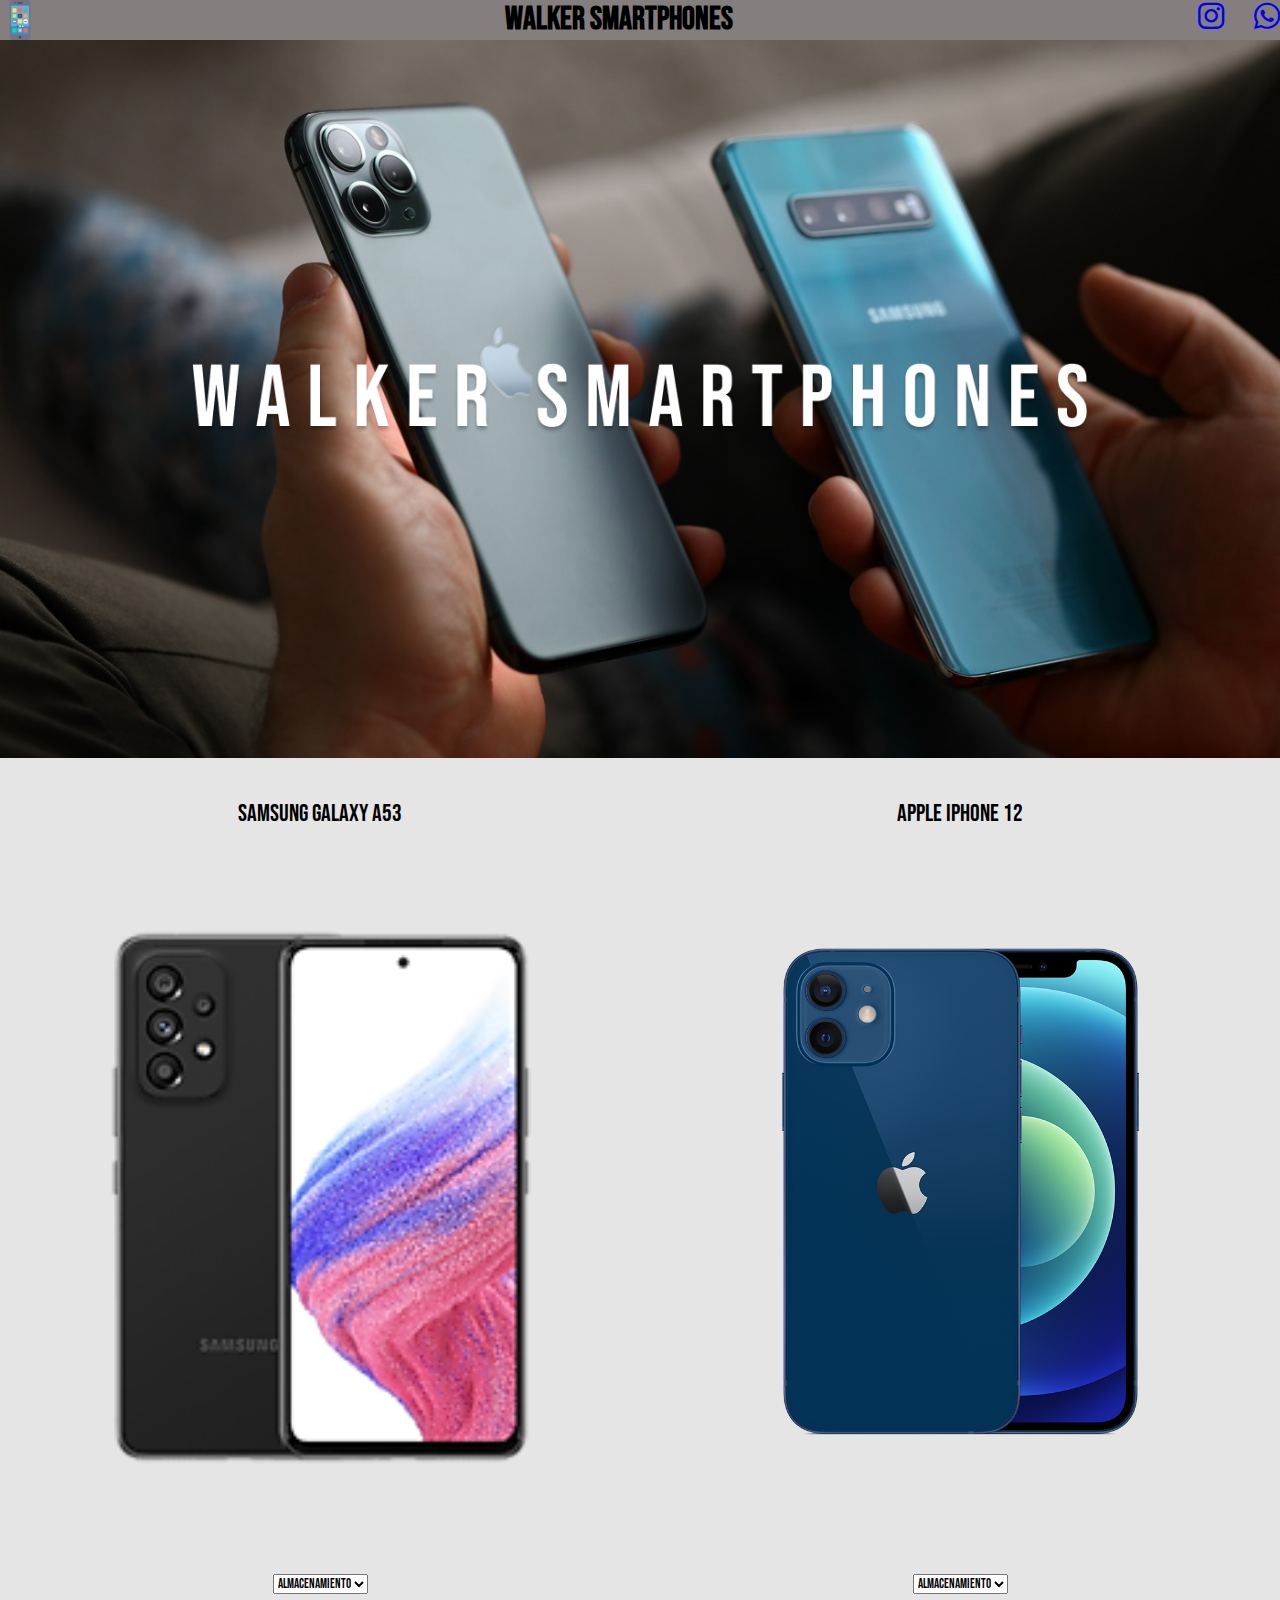
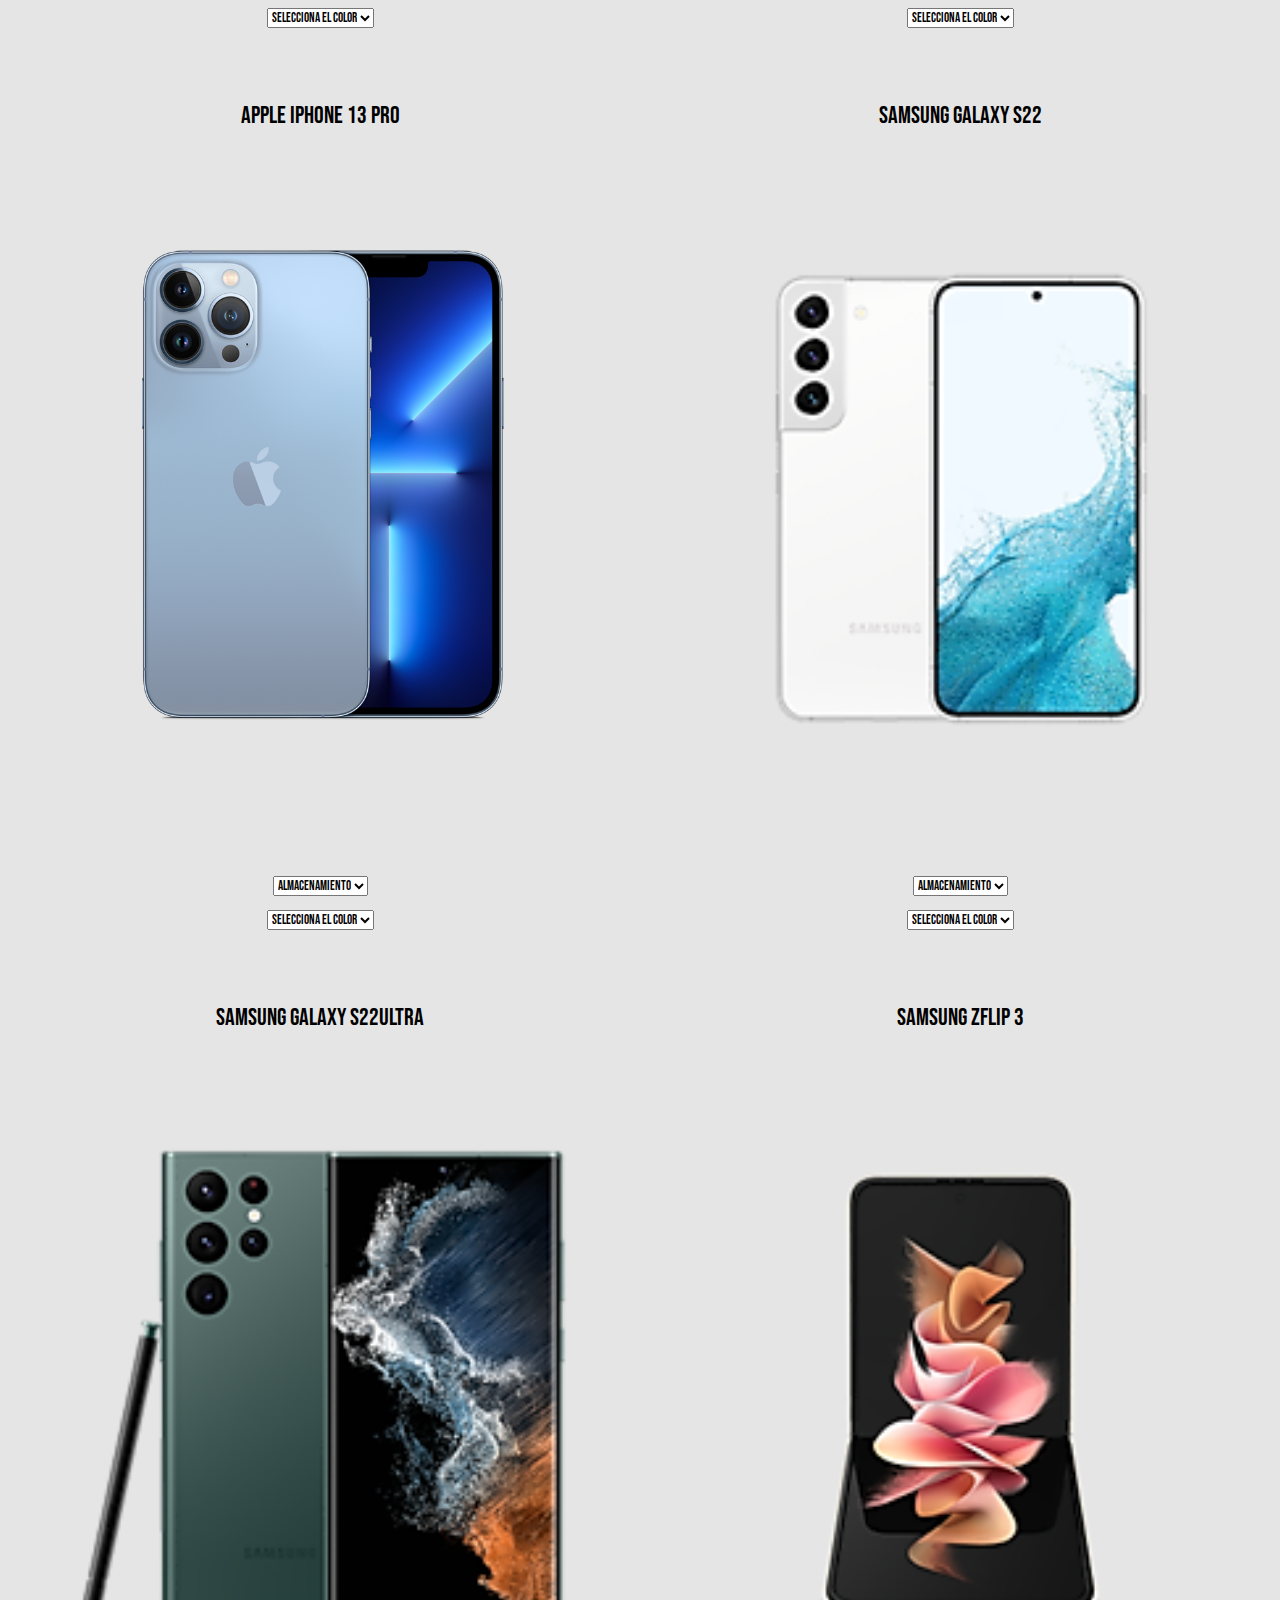
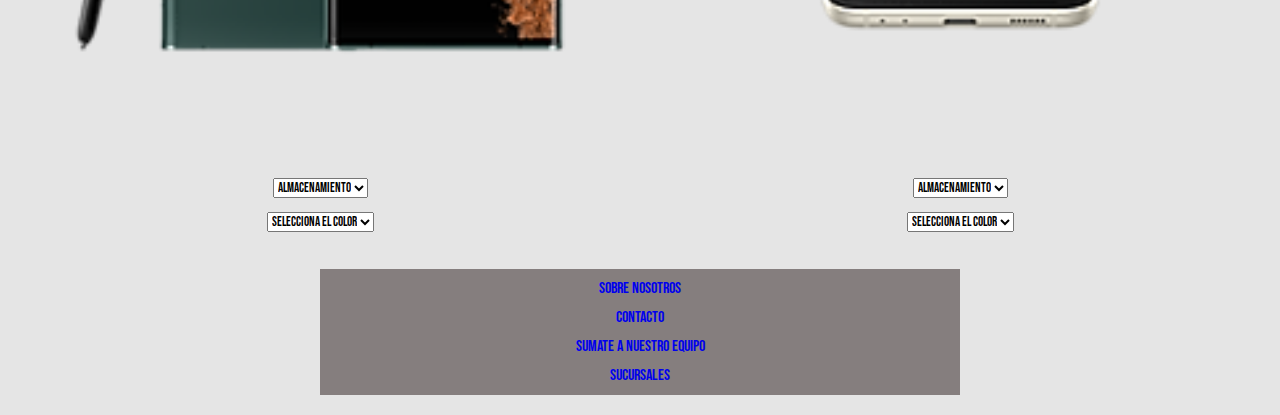
<file: index.html>
<!DOCTYPE html>
<html lang="en">
<head>
    <meta charset="UTF-8">
    <meta http-equiv="X-UA-Compatible" content="IE=edge">
    <meta name="viewport" content="width=device-width, initial-scale=1.0">
    <title>Walker Smartphones</title>
    <link rel="shortcut icon" href="favicon/favicon.png">
    <!-- Font Awesome -->
    <link href="https://cdnjs.cloudflare.com/ajax/libs/font-awesome/6.0.0/css/all.min.css" rel="stylesheet" />
    
    <!-- Stylesheet -->
    <link rel="stylesheet" href="./stylesheet/style.css">

    <!-- FUENTE  -->
    <link href="https://fonts.googleapis.com/css2?family=Bebas+Neue&family=Fredoka&display=swap" rel="stylesheet">
    

</head>

<body>
    <header>
        <nav class="header">
        <!-- Logo -->
            <a href="index.html"><img src="favicon/favicon.png" alt="Este es el logo de la página" class="logo"></a>
            <h1>Walker Smartphones</h1>
            <ul>
                <li><a href="https://www.instagram.com/maxirluna" class="Instagram"><i class="fa-brands fa-instagram"></i></a></li>
                <li><a href="https://api.whatsapp.com/send/?phone=5491124550158&text=Hola Maxi%21&app_absent=0" class="Whatsapp"><i class="fa-brands fa-whatsapp"></i></a></li>
            </ul>
        </nav>
    </header>
       <!-- Main Section -->
        <main>
            <!-- Hero Image -->
            <section class="hero_image">
                <img src="./imagenes/HeroImage.png" alt="Esta es la Hero Image de la página">
            </section>
            <section class="categories">
                <article class="category c1">
                    Samsung Galaxy A53
                    <img src="imagenes/A53.png" alt="Imagen de dispositivo movil Samsung A53">
                    <form action="index.html" method="get" enctype="">
                        <select name="categories">
                        <option value="" hidden selected>Almacenamiento</option>
                        <option value="128GB">128GB</option>
                        <option value="256GB">256GB</option>
                        <option value="512GB">512GB</option>
                        <option value="1TB">1TB</option>
                        </select>
                     </form>
                     <form action="index.html" method="get" enctype="">
                        <select name="colours">
                            <option value="" hidden seleted>Selecciona el Color</option>
                            <option value="Silver Phantom">Silver Phantom</option>
                            <option value="Black Midnight">Midnight Black</option>
                            <option value="Sky Blue">Blue Sky</option>
                        </select>
                    </form>
                        </article>
                    <article class="category c2">
                        Apple Iphone 12 
                    <img src="imagenes/Iphone12.png" alt="Imagen de dispositivo movil Apple IPhone 12">
                    <form action="index.html" method="get" enctype="">
                        <select name="categories">
                        <option value="" hidden selected>Almacenamiento</option>
                        <option value="128GB">128GB</option>
                        <option value="256GB">256GB</option>
                        <option value="512GB">512GB</option>
                        <option value="1TB">1TB</option>
                        </select>
                     </form>
                     <form action="index.html" method="get" enctype="">
                        <select name="colours">
                            <option value="" hidden seleted>Selecciona el Color</option>
                            <option value="Silver Phantom">Silver Phantom</option>
                            <option value="Black Midnight">Midnight Black</option>
                            <option value="Sky Blue">Blue Sky</option>
                        </select>
                    </form>
                        </article>
                    <article class="category c3">
                        Apple IPhone 13 Pro 
                    <img src="imagenes/IPhone13.png" alt="Imagen de dispositivo movil Apple IPhone 13 pro">
                    <form action="index.html" method="get" enctype="">
                        <select name="categories">
                        <option value="" hidden selected>Almacenamiento</option>
                        <option value="128GB">128GB</option>
                        <option value="256GB">256GB</option>
                        <option value="512GB">512GB</option>
                        <option value="1TB">1TB</option>
                        </select>
                     </form>
                     <form action="index.html" method="get" enctype="">
                        <select name="colours">
                            <option value="" hidden seleted>Selecciona el Color</option>
                            <option value="Silver Phantom">Silver Phantom</option>
                            <option value="Black Midnight">Midnight Black</option>
                            <option value="Sky Blue">Blue Sky</option>
                        </select>
                    </form>
                        </article>
                    <article class="category c4">
                        Samsung Galaxy S22 
                    <img src="imagenes/S22.png" alt="Imagen de dispositivo movil Samsung S22">
                    <form action="index.html" method="get" enctype="">
                        <select name="categories">
                        <option value="" hidden selected>Almacenamiento</option>
                        <option value="128GB">128GB</option>
                        <option value="256GB">256GB</option>
                        <option value="512GB">512GB</option>
                        <option value="1TB">1TB</option>
                        </select>
                     </form>
                     <form action="index.html" method="get" enctype="">
                        <select name="colours">
                            <option value="" hidden seleted>Selecciona el Color</option>
                            <option value="Silver Phantom">Silver Phantom</option>
                            <option value="Black Midnight">Midnight Black</option>
                            <option value="Sky Blue">Blue Sky</option>
                        </select>
                    </form>
                        </article>
                    <article class="category c5">
                        Samsung Galaxy S22Ultra 
                    <img src="imagenes/S22Ultra.png" alt="Imagen de dispositivo movil Samsung S22Ultra">
                    <form action="index.html" method="get" enctype="">
                        <select name="categories">
                        <option value="" hidden selected>Almacenamiento</option>
                        <option value="128GB">128GB</option>
                        <option value="256GB">256GB</option>
                        <option value="512GB">512GB</option>
                        <option value="1TB">1TB</option>
                        </select>
                     </form>
                     <form action="index.html" method="get" enctype="">
                        <select name="colours">
                            <option value="" hidden seleted>Selecciona el Color</option>
                            <option value="Silver Phantom">Silver Phantom</option>
                            <option value="Black Midnight">Midnight Black</option>
                            <option value="Sky Blue">Blue Sky</option>
                        </select>
                    </form>
                     
                     </article>

                    <article class="category c6">
                        Samsung ZFlip 3
                        <img src="imagenes/ZFlip3.png" alt="Imagen de dispositivo movil Samsung ZFlip3">
                        <form action="index.html" method="get" enctype="">
                            <select name="categories">
                            <option value="" hidden selected>Almacenamiento</option>
                            <option value="128GB">128GB</option>
                            <option value="256GB">256GB</option>
                            <option value="512GB">512GB</option>
                            <option value="1TB">1TB</option>
                            </select>
                         </form>
                         <form action="index.html" method="get" enctype="">
                             <select name="colours">
                                 <option value="" hidden seleted>Selecciona el Color</option>
                                 <option value="Silver Phantom">Silver Phantom</option>
                                 <option value="Black Midnight">Midnight Black</option>
                                 <option value="Sky Blue">Blue Sky</option>
                             </select>
                         </form>
                        </article>
                    </section>

         </main>

            <footer>
                <ul>
                    <li><a href="./pages/sobrenosotros.html">Sobre Nosotros</a></li>
                    <li><a href="./pages/contacto.html">Contacto</a></li>
                    <li><a href="./pages/sumate.html">Sumate a Nuestro Equipo</a></li>
                    <li><a href="./pages/sucursales.html">Sucursales</a></li>
                </ul>
                
            </footer>

</body>
</html>
</file>
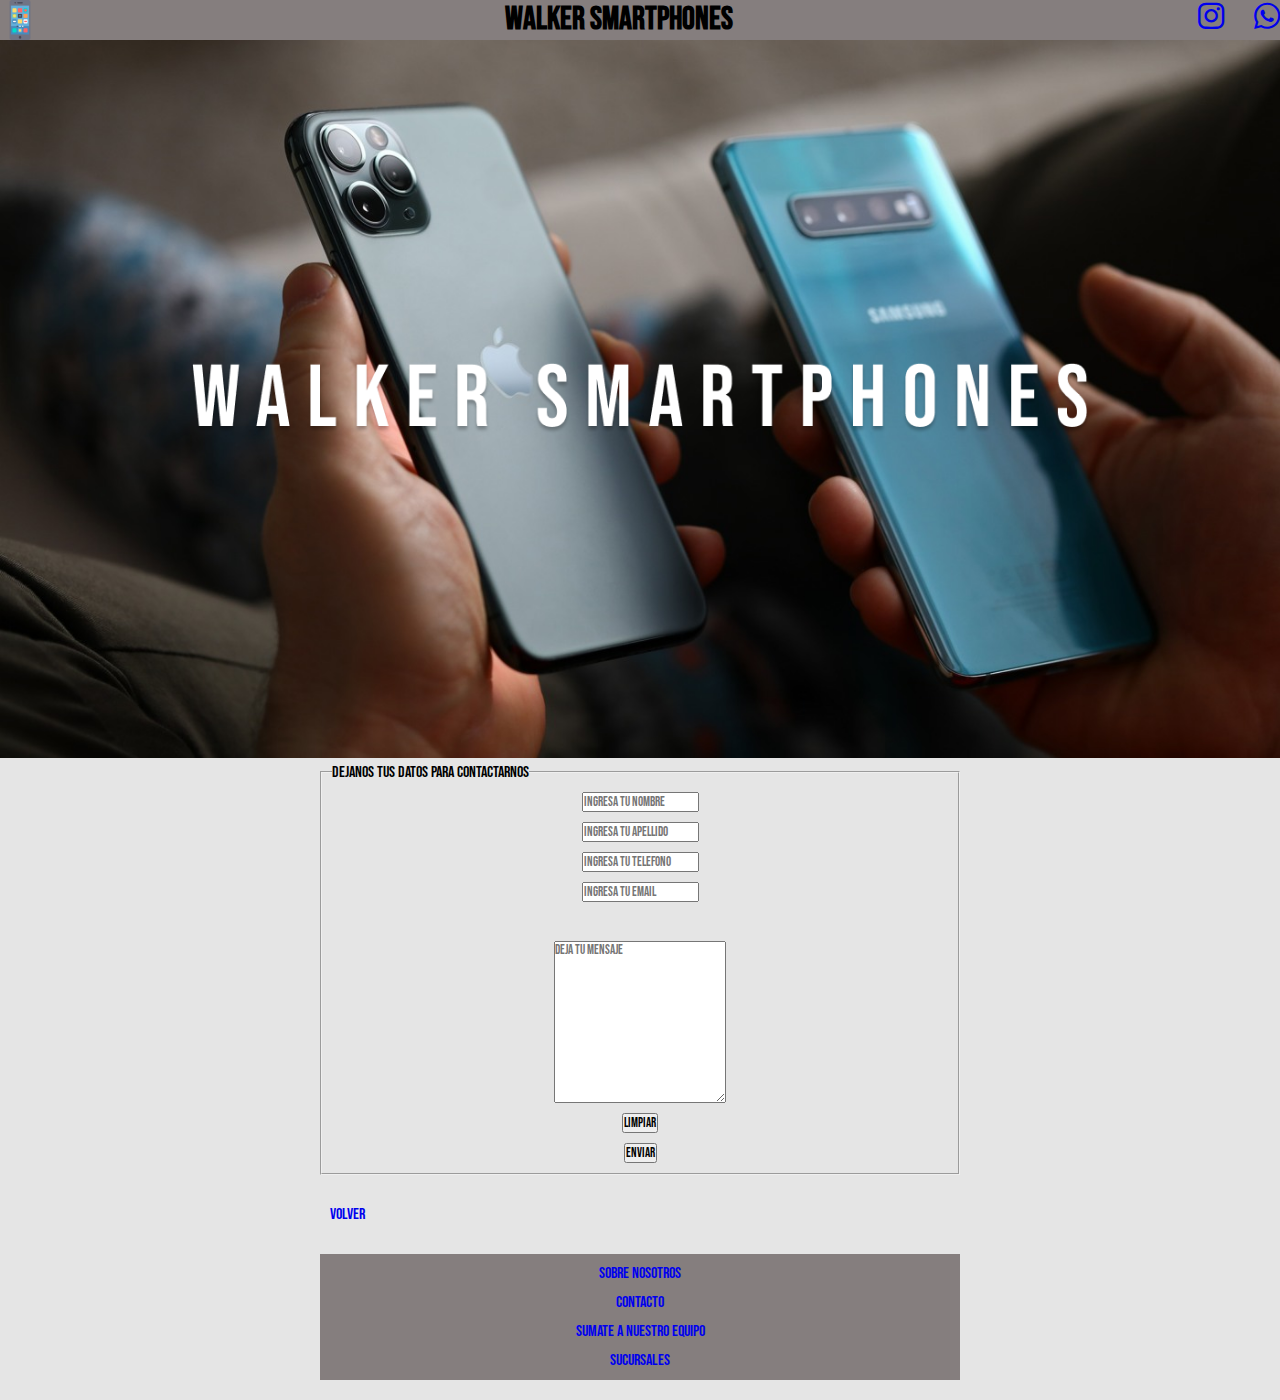
<file: pages/contacto.html>
<!DOCTYPE html>
<html lang="en">
<head>
    <meta charset="UTF-8">
    <meta http-equiv="X-UA-Compatible" content="IE=edge">
    <meta name="viewport" content="width=device-width, initial-scale=1.0">
    <title>Contacto</title>
    <link rel="shortcut icon" href="../favicon/favicon.png">
    <!-- Font Awesome -->
    <link href="https://cdnjs.cloudflare.com/ajax/libs/font-awesome/6.0.0/css/all.min.css" rel="stylesheet" />
    
    <!-- Stylesheet -->
    <link rel="stylesheet" href="../stylesheet/style.css">

    <!-- FUENTE  -->
    <link href="https://fonts.googleapis.com/css2?family=Bebas+Neue&family=Fredoka&display=swap" rel="stylesheet">


</head>

    <body>
        <header class="contactoH">
            <nav class="header">
            <!-- Logo -->
            <a href="../index.html"><img src="../favicon/favicon.png" alt="Este es el Logo de la página" class="logo"></a>
            <h1>Walker Smartphones</h1>
                <ul>
                    <li><a href="https://www.instagram.com/maxirluna" class="Instagram"><i class="fa-brands fa-instagram"></i></a></li>
                    <li><a href="https://api.whatsapp.com/send/?phone=5491124550158&text=Hola Maxi%21&app_absent=0" class="Whatsapp"><i class="fa-brands fa-whatsapp"></i></a></li>
                </ul>
            </nav>
        </header>
        <main>
               <!-- Hero Image -->
               <section class="hero_image">
                <img src="../imagenes/HeroImage.png" alt="Esta es la HeroImage de la página">
            </section>
        </main>

        <fieldset class="fieldsetC">
            <legend>Dejanos tus datos para contactarnos</legend>
            <input type="text" name="nombre" placeholder="Ingresa tu Nombre" required>
            <input type="text" name="apellido" placeholder="Ingresa tu Apellido" required>
            <input type="tel" name="phone" placeholder="Ingresa tu Telefono" required>
            <input type="email" name="email" placeholder="Ingresa tu Email"> <br>
            <textarea name="message" placeholder="Deja tu mensaje" cols="30" rows="10"></textarea>
            <button type="reset">Limpiar</button>
            <button type="submit">Enviar</button>
        </fieldset>
        <a href="../index.html" class="volverC">Volver</a>

        <footer>
            <ul>
                <li><a href="sobrenosotros.html">Sobre Nosotros</a></li>
                <li><a href="contacto.html">Contacto</a></li>
                <li><a href="sumate.html">Sumate a Nuestro Equipo</a></li>
                <li><a href="sucursales.html">Sucursales</a></li>
            </ul>
            
        </footer>
</body>
</html>
</file>
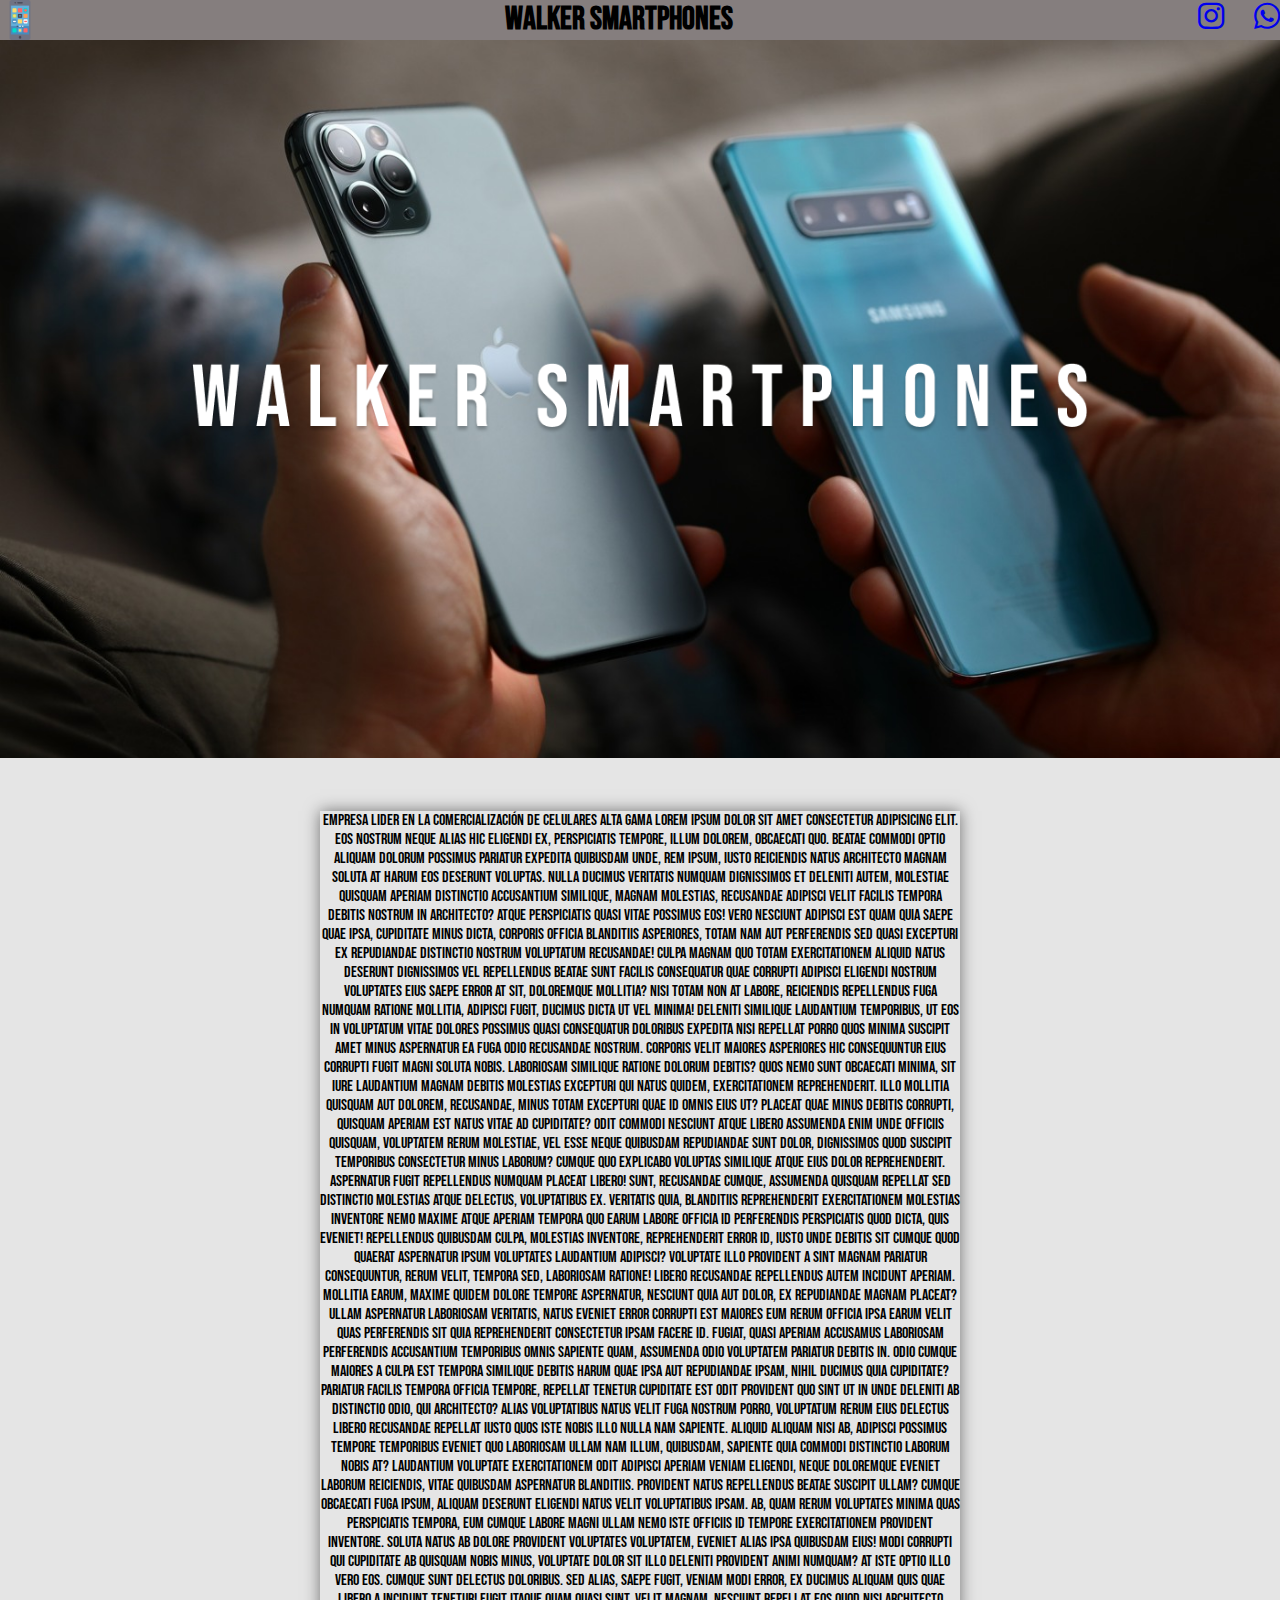
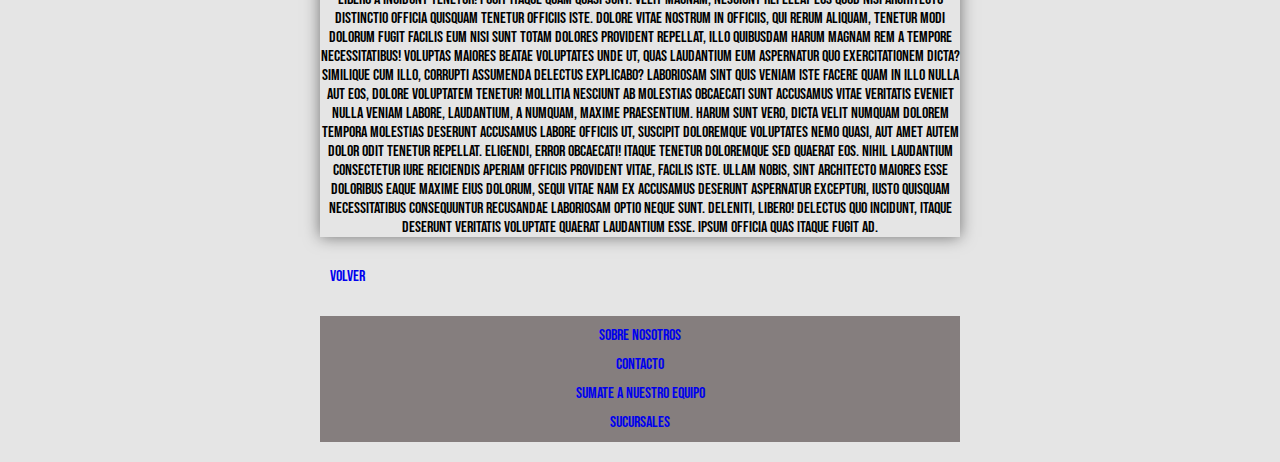
<file: pages/sobrenosotros.html>
<!DOCTYPE html>
<html lang="en">
<head>
    <meta charset="UTF-8">
    <meta http-equiv="X-UA-Compatible" content="IE=edge">
    <meta name="viewport" content="width=device-width, initial-scale=1.0">
    <title>Sobre Nosotros</title>
    <link rel="shortcut icon" href="../favicon/favicon.png">
        <!-- Font Awesome -->
    <link href="https://cdnjs.cloudflare.com/ajax/libs/font-awesome/6.0.0/css/all.min.css" rel="stylesheet" />
    
    <!-- Stylesheet -->
    <link rel="stylesheet" href="../stylesheet/style.css">

    <!-- FUENTE  -->
    <link href="https://fonts.googleapis.com/css2?family=Bebas+Neue&family=Fredoka&display=swap" rel="stylesheet">


</head>

    <body>
        <header class="sobrenosotrosH">
            <nav class="header">
        <!-- Logo -->
                <a href="../index.html"><img src="../favicon/favicon.png" alt="Este es el Logo de la página" class="logo"></a>
                <h1>Walker Smartphones</h1>
            <ul>
                <li><a href="https://www.instagram.com/maxirluna" class="Instagram"><i class="fa-brands fa-instagram"></i></a></li>
                <li><a href="https://api.whatsapp.com/send/?phone=5491124550158&text=Hola Maxi%21&app_absent=0" class="Whatsapp"><i class="fa-brands fa-whatsapp"></i></a></li>
            </ul>
        </nav>
    </header>
           <main>
                  <!-- Hero Image -->
            <section class="hero_image">
                <img src="../imagenes/HeroImage.png" alt="Este es el HeroImage del sitio">
            </section>

               <section class="lorem"> Empresa lider en la comercialización de celulares alta gama
Lorem ipsum dolor sit amet consectetur adipisicing elit. Eos nostrum neque alias hic eligendi ex, perspiciatis tempore, illum dolorem, obcaecati quo. Beatae commodi optio aliquam dolorum possimus pariatur expedita quibusdam unde, rem ipsum, iusto reiciendis natus architecto magnam soluta at harum eos deserunt voluptas. Nulla ducimus veritatis numquam dignissimos et deleniti autem, molestiae quisquam aperiam distinctio accusantium similique, magnam molestias, recusandae adipisci velit facilis tempora debitis nostrum in architecto? Atque perspiciatis quasi vitae possimus eos! Vero nesciunt adipisci est quam quia saepe quae ipsa, cupiditate minus dicta, corporis officia blanditiis asperiores, totam nam aut perferendis sed quasi excepturi ex repudiandae distinctio nostrum voluptatum recusandae! Culpa magnam quo totam exercitationem aliquid natus deserunt dignissimos vel repellendus beatae sunt facilis consequatur quae corrupti adipisci eligendi nostrum voluptates eius saepe error at sit, doloremque mollitia? Nisi totam non at labore, reiciendis repellendus fuga numquam ratione mollitia, adipisci fugit, ducimus dicta ut vel minima! Deleniti similique laudantium temporibus, ut eos in voluptatum vitae dolores possimus quasi consequatur doloribus expedita nisi repellat porro quos minima suscipit amet minus aspernatur ea fuga odio recusandae nostrum. Corporis velit maiores asperiores hic consequuntur eius corrupti fugit magni soluta nobis. Laboriosam similique ratione dolorum debitis? Quos nemo sunt obcaecati minima, sit iure laudantium magnam debitis molestias excepturi qui natus quidem, exercitationem reprehenderit. Illo mollitia quisquam aut dolorem, recusandae, minus totam excepturi quae id omnis eius ut? Placeat quae minus debitis corrupti, quisquam aperiam est natus vitae ad cupiditate? Odit commodi nesciunt atque libero assumenda enim unde officiis quisquam, voluptatem rerum molestiae, vel esse neque quibusdam repudiandae sunt dolor, dignissimos quod suscipit temporibus consectetur minus laborum? Cumque quo explicabo voluptas similique atque eius dolor reprehenderit. Aspernatur fugit repellendus numquam placeat libero! Sunt, recusandae cumque, assumenda quisquam repellat sed distinctio molestias atque delectus, voluptatibus ex. Veritatis quia, blanditiis reprehenderit exercitationem molestias inventore nemo maxime atque aperiam tempora quo earum labore officia id perferendis perspiciatis quod dicta, quis eveniet! Repellendus quibusdam culpa, molestias inventore, reprehenderit error id, iusto unde debitis sit cumque quod quaerat aspernatur ipsum voluptates laudantium adipisci? Voluptate illo provident a sint magnam pariatur consequuntur, rerum velit, tempora sed, laboriosam ratione! Libero recusandae repellendus autem incidunt aperiam. Mollitia earum, maxime quidem dolore tempore aspernatur, nesciunt quia aut dolor, ex repudiandae magnam placeat? Ullam aspernatur laboriosam veritatis, natus eveniet error corrupti est maiores eum rerum officia ipsa earum velit quas perferendis sit quia reprehenderit consectetur ipsam facere id. Fugiat, quasi aperiam accusamus laboriosam perferendis accusantium temporibus omnis sapiente quam, assumenda odio voluptatem pariatur debitis in. Odio cumque maiores a culpa est tempora similique debitis harum quae ipsa aut repudiandae ipsam, nihil ducimus quia cupiditate? Pariatur facilis tempora officia tempore, repellat tenetur cupiditate est odit provident quo sint ut in unde deleniti ab distinctio odio, qui architecto? Alias voluptatibus natus velit fuga nostrum porro, voluptatum rerum eius delectus libero recusandae repellat iusto quos iste nobis illo nulla nam sapiente. Aliquid aliquam nisi ab, adipisci possimus tempore temporibus eveniet quo laboriosam ullam nam illum, quibusdam, sapiente quia commodi distinctio laborum nobis at? Laudantium voluptate exercitationem odit adipisci aperiam veniam eligendi, neque doloremque eveniet laborum reiciendis, vitae quibusdam aspernatur blanditiis. Provident natus repellendus beatae suscipit ullam? Cumque obcaecati fuga ipsum, aliquam deserunt eligendi natus velit voluptatibus ipsam. Ab, quam rerum voluptates minima quas perspiciatis tempora, eum cumque labore magni ullam nemo iste officiis id tempore exercitationem provident inventore. Soluta natus ab dolore provident voluptates voluptatem, eveniet alias ipsa quibusdam eius! Modi corrupti qui cupiditate ab quisquam nobis minus, voluptate dolor sit illo deleniti provident animi numquam? At iste optio illo vero eos. Cumque sunt delectus doloribus. Sed alias, saepe fugit, veniam modi error, ex ducimus aliquam quis quae libero a incidunt tenetur! Fugit itaque quam quasi sunt. Velit magnam, nesciunt repellat eos quod nisi architecto distinctio officia quisquam tenetur officiis iste. Dolore vitae nostrum in officiis, qui rerum aliquam, tenetur modi dolorum fugit facilis eum nisi sunt totam dolores provident repellat, illo quibusdam harum magnam rem a tempore necessitatibus! Voluptas maiores beatae voluptates unde ut, quas laudantium eum aspernatur quo exercitationem dicta? Similique cum illo, corrupti assumenda delectus explicabo? Laboriosam sint quis veniam iste facere quam in illo nulla aut eos, dolore voluptatem tenetur! Mollitia nesciunt ab molestias obcaecati sunt accusamus vitae veritatis eveniet nulla veniam labore, laudantium, a numquam, maxime praesentium. Harum sunt vero, dicta velit numquam dolorem tempora molestias deserunt accusamus labore officiis ut, suscipit doloremque voluptates nemo quasi, aut amet autem dolor odit tenetur repellat. Eligendi, error obcaecati! Itaque tenetur doloremque sed quaerat eos. Nihil laudantium consectetur iure reiciendis aperiam officiis provident vitae, facilis iste. Ullam nobis, sint architecto maiores esse doloribus eaque maxime eius dolorum, sequi vitae nam ex accusamus deserunt aspernatur excepturi, iusto quisquam necessitatibus consequuntur recusandae laboriosam optio neque sunt. Deleniti, libero! Delectus quo incidunt, itaque deserunt veritatis voluptate quaerat laudantium esse. Ipsum officia quas itaque fugit ad.              </section>
            </main>
            <a href="../index.html" class="volverSN">Volver</a>
    <footer>
        <ul>
            <li><a href="sobrenosotros.html">Sobre Nosotros</a></li>
            <li><a href="contacto.html">Contacto</a></li>
            <li><a href="sumate.html">Sumate a Nuestro Equipo</a></li>
            <li><a href="sucursales.html">Sucursales</a></li>
        </ul>
        
    </footer>
</body>
</html>
</file>
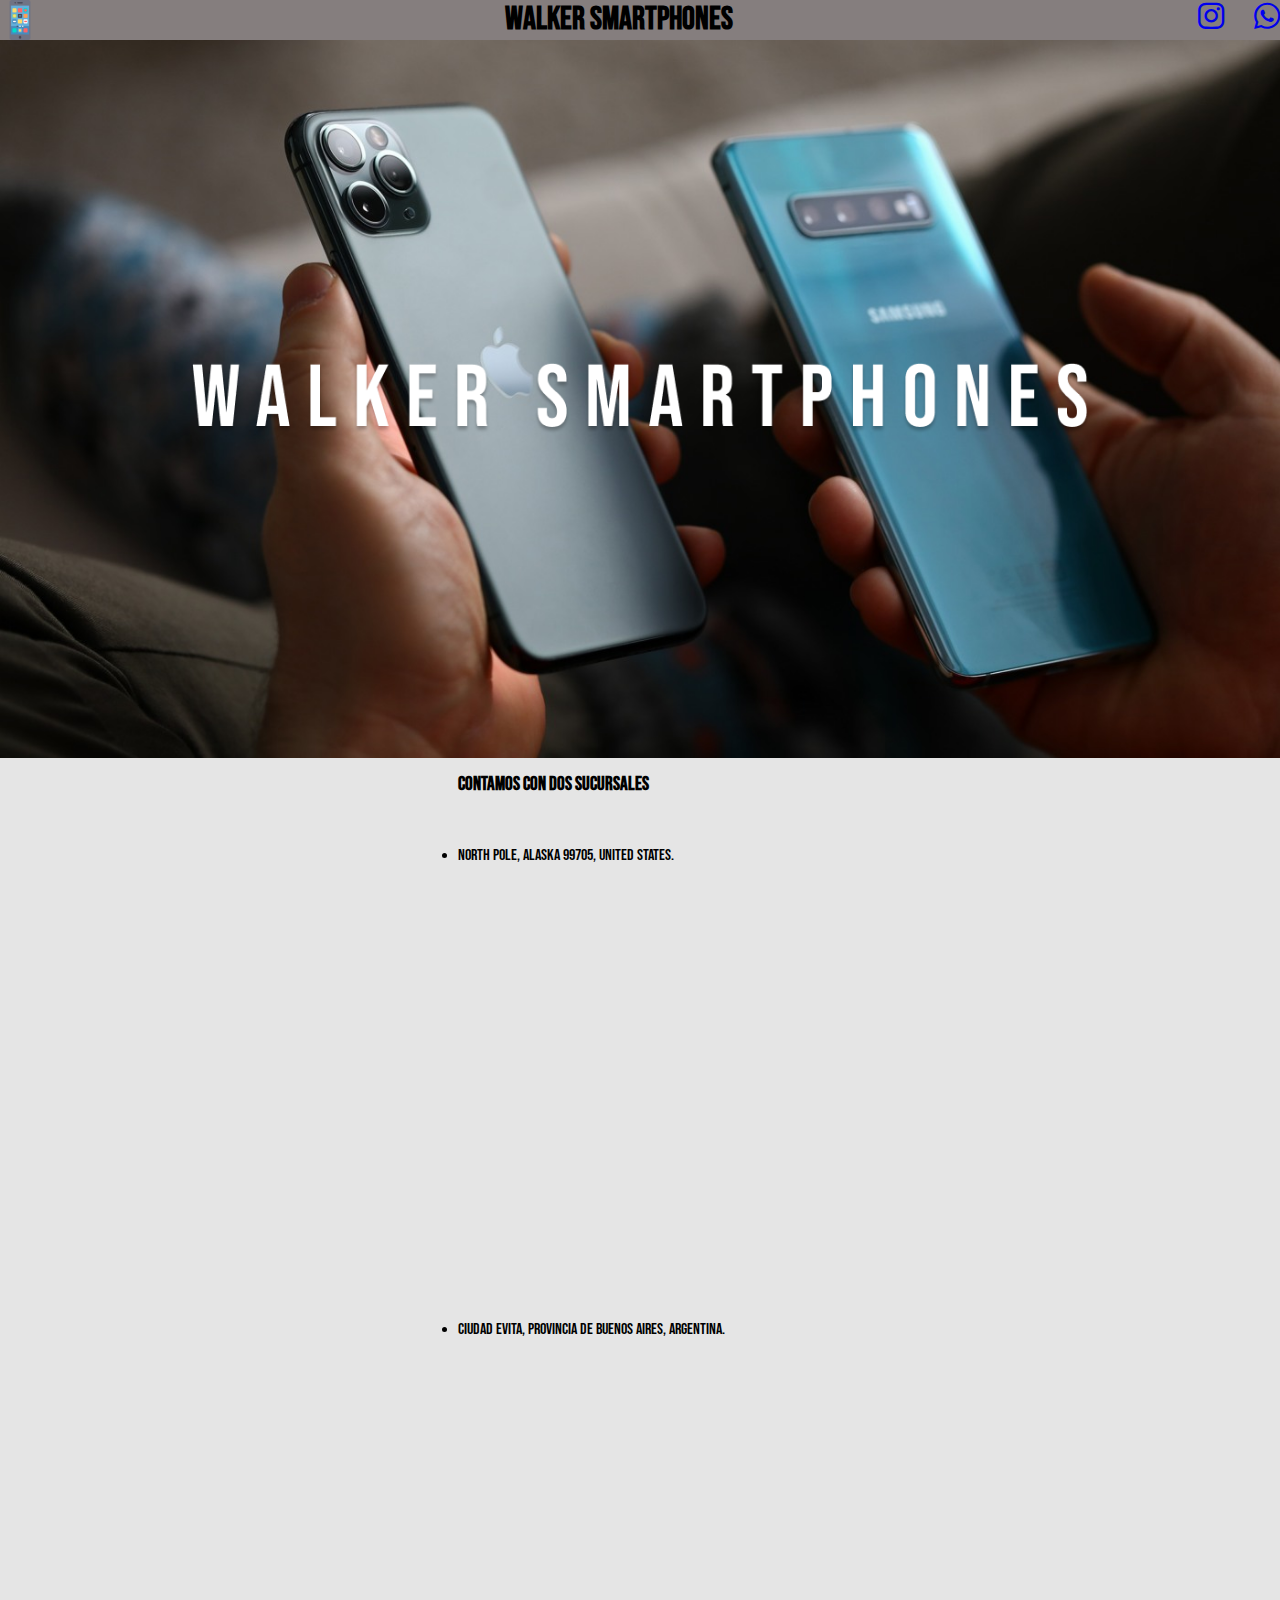
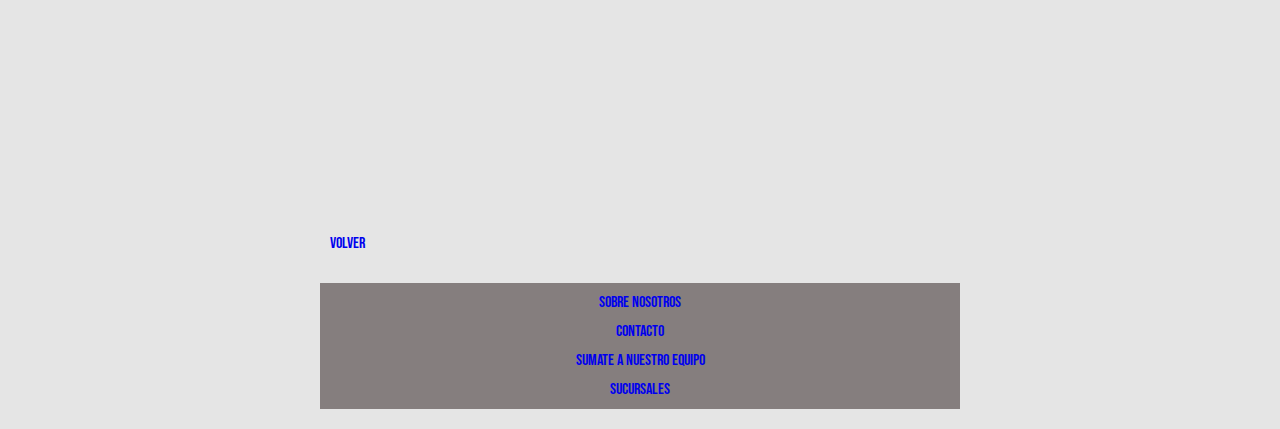
<file: pages/sucursales.html>
<!DOCTYPE html>
<html lang="en">
<head>
    <meta charset="UTF-8">
    <meta http-equiv="X-UA-Compatible" content="IE=edge">
    <meta name="viewport" content="width=device-width, initial-scale=1.0">
    <title>Sucursales</title>
    <link rel="shortcut icon" href="../favicon/favicon.png">
        <!-- Font Awesome -->
    <link href="https://cdnjs.cloudflare.com/ajax/libs/font-awesome/6.0.0/css/all.min.css" rel="stylesheet" />
    
    <!-- Stylesheet -->
    <link rel="stylesheet" href="../stylesheet/style.css">

    <!-- FUENTE  -->
    <link href="https://fonts.googleapis.com/css2?family=Bebas+Neue&family=Fredoka&display=swap" rel="stylesheet">

</head>  
    
    <body>
        <header class="sucursalesH">
            <nav class="header">
            <!-- Logo -->
            <a href="../index.html"><img src="../favicon/favicon.png" alt="Este es el Logo de la página" class="logo"></a>
            <h1>Walker Smartphones</h1>
                <ul>
                    <li><a href="https://www.instagram.com/maxirluna" class="Instagram"><i class="fa-brands fa-instagram"></i></a></li>
                    <li><a href="https://api.whatsapp.com/send/?phone=5491124550158&text=Hola Maxi%21&app_absent=0" class="Whatsapp"><i class="fa-brands fa-whatsapp"></i></a></li>
                </ul>
            </nav>
        </header>
            <main>
                    <!-- Hero Image -->
                <section class="hero_image">
                    <img src="../imagenes/HeroImage.png" alt="Esta es la HeroImage del sitio">
                </section>
                <section class="sectionSucursales">
                    <h3>Contamos con dos sucursales</h3>
                    <ul>
                        <li>North Pole, Alaska 99705, United States.</li>
                        <iframe src="https://www.google.com/maps/embed?pb=!1m18!1m12!1m3!1d5724.352741874017!2d-147.3574408290597!3d64.75113557012988!2m3!1f0!2f0!3f0!3m2!1i1024!2i768!4f13.1!3m3!1m2!1s0x51324d51d5c5f2b9%3A0xda1a7714d9d98964!2sNorth%20Pole%2C%20Alaska%2099705%2C%20EE.%20UU.!5e0!3m2!1ses!2sar!4v1647599874460!5m2!1ses!2sar" width="600" height="450" style="border:0;" allowfullscreen="" loading="lazy"></iframe>
                        <li>Ciudad Evita, Provincia de Buenos Aires, Argentina.</li>
                        <iframe src="https://www.google.com/maps/embed?pb=!1m18!1m12!1m3!1d26234.49989522196!2d-58.55649233374697!3d-34.72251691808044!2m3!1f0!2f0!3f0!3m2!1i1024!2i768!4f13.1!3m3!1m2!1s0x95bccf6373673d0d%3A0xe14dc0e0fcdb7725!2sCdad.%20Evita%2C%20Provincia%20de%20Buenos%20Aires!5e0!3m2!1ses!2sar!4v1647600022742!5m2!1ses!2sar" width="600" height="450" style="border:0;" allowfullscreen="" loading="lazy"></iframe>
                    </ul>
                </section>
            </main>
            <a href="../index.html" class="volverSuc">Volver</a>
        <footer>
            <ul>
                <li><a href="sobrenosotros.html">Sobre Nosotros</a></li>
                <li><a href="contacto.html">Contacto</a></li>
                <li><a href="sumate.html">Sumate a Nuestro Equipo</a></li>
                <li><a href="sucursales.html">Sucursales</a></li>
            </ul>
            
        </footer>
</body>
</html>
</file>
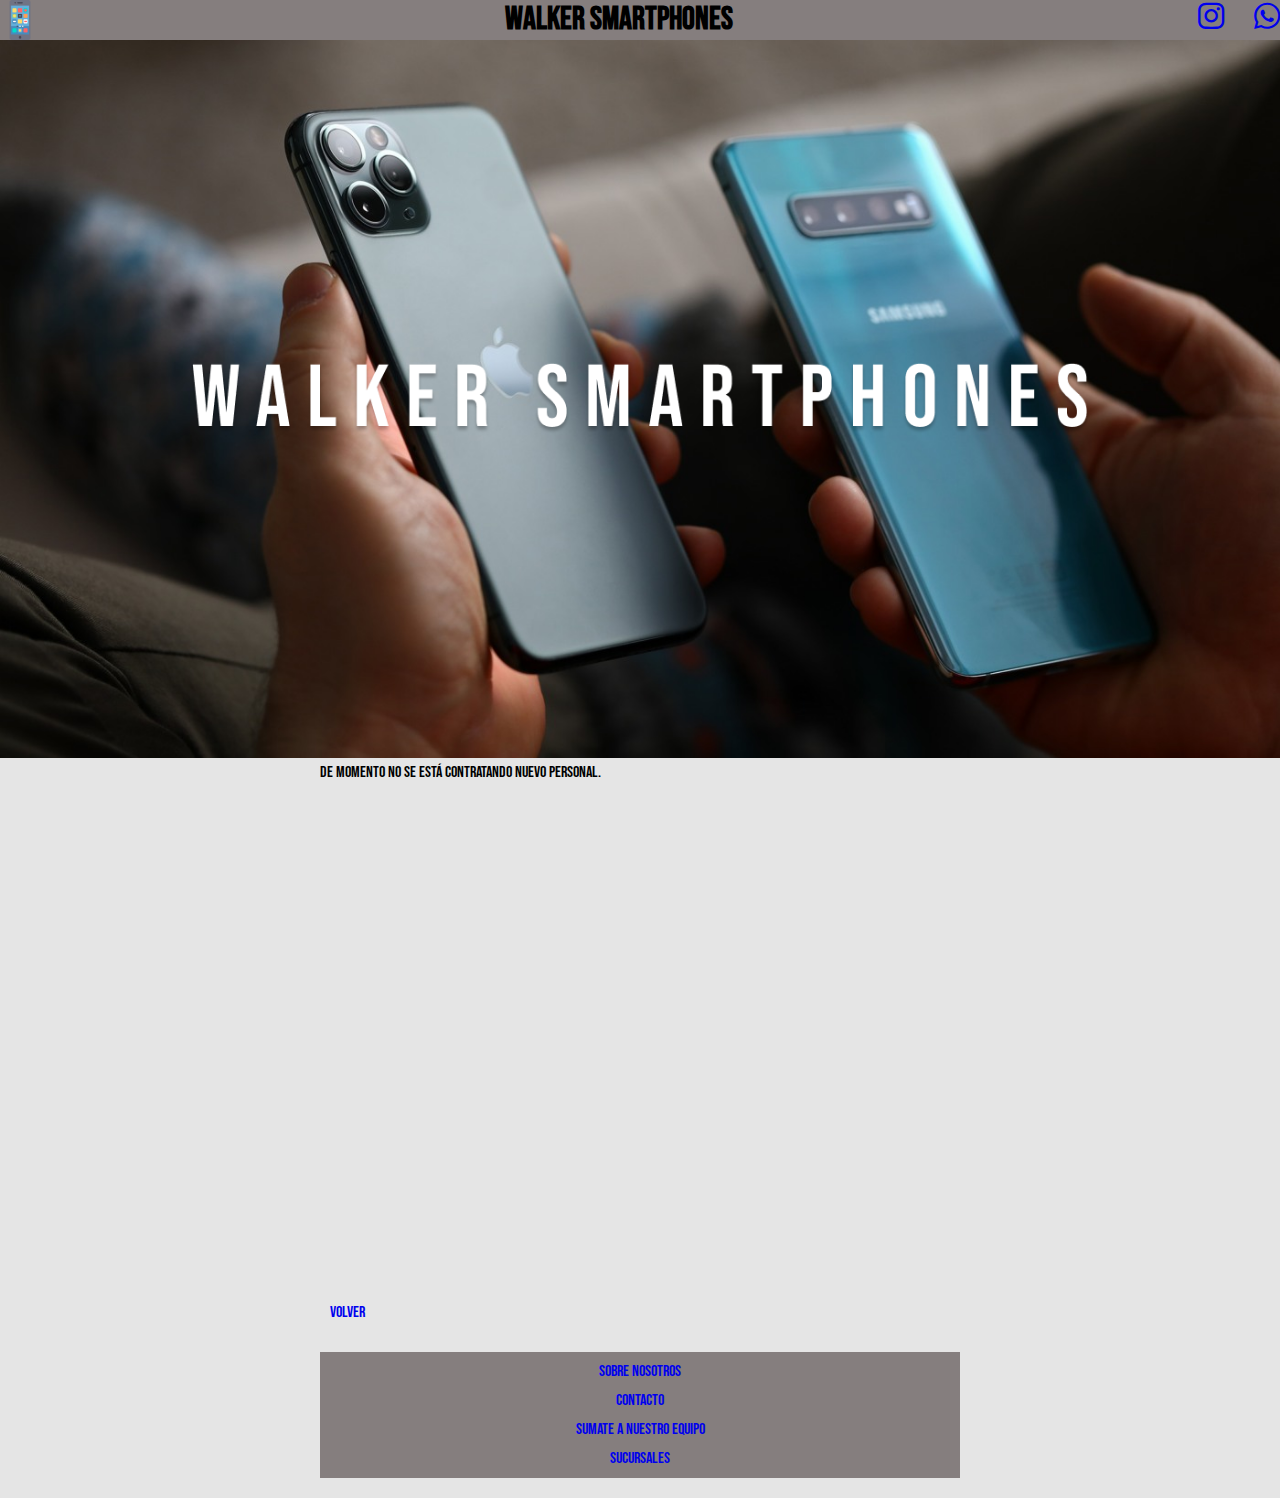
<file: pages/sumate.html>
<!DOCTYPE html>
<html lang="en">
<head>
    <meta charset="UTF-8">
    <meta http-equiv="X-UA-Compatible" content="IE=edge">
    <meta name="viewport" content="width=device-width, initial-scale=1.0">
    <title>Sumate a Nuestro Equipo!</title>
    <link rel="shortcut icon" href="../favicon/favicon.png">
        <!-- Font Awesome -->
    <link href="https://cdnjs.cloudflare.com/ajax/libs/font-awesome/6.0.0/css/all.min.css" rel="stylesheet" />
    
    <!-- Stylesheet -->
    <link rel="stylesheet" href="../stylesheet/style.css">

    <!-- FUENTE  -->
    <link href="https://fonts.googleapis.com/css2?family=Bebas+Neue&family=Fredoka&display=swap" rel="stylesheet">


</head>

    <body>
        <header class="sumateH">
        <nav class="header">
        <!-- Logo -->
        <a href="../index.html"><img src="../favicon/favicon.png" alt="Este es el logo de la página" class="logo"></a>
        <h1>Walker Smartphones</h1>
            <ul>
                <li><a href="https://www.instagram.com/maxirluna" class="Instagram"><i class="fa-brands fa-instagram"></i></a></li>
                <li><a href="https://api.whatsapp.com/send/?phone=5491124550158&text=Hola Maxi%21&app_absent=0" class="Whatsapp"><i class="fa-brands fa-whatsapp"></i></a></li>
            </ul>
        </nav>
    </header>
            <main>
                <!-- Hero Image -->
                <section class="hero_image">
                    <img src="../imagenes/HeroImage.png" alt="Esta es la HeroImage del sitio">
                </section>
                <div class="sumate">
                    <p>De momento no se está contratando nuevo personal.</p> 
                    <iframe src="https://www.youtube.com/embed/dQw4w9WgXcQ" title="YouTube video player" frameborder="0" allow="accelerometer; autoplay; clipboard-write; encrypted-media; gyroscope; picture-in-picture" allowfullscreen class="videoSum"></iframe>
                </div>
                    
                    <a href="../index.html" class="volverSum">Volver</a>
            </main>
        <footer>
            <ul>
                <li><a href="sobrenosotros.html">Sobre Nosotros</a></li>
                <li><a href="contacto.html">Contacto</a></li>
                <li><a href="sumate.html">Sumate a Nuestro Equipo</a></li>
                <li><a href="sucursales.html">Sucursales</a></li>
            </ul>
            
        </footer>


</body>
</html>
</file>
<file: stylesheet/style.css>
* {
    padding: 0;
    margin: 0;
    box-sizing: border-box;
    font-family: 'Bebas Neue', cursive;
    
}

/* +++++++ */
/* Header */
/* +++++++ */

.header{
    display: flex;
    justify-content: space-between;
    background-color: #857E7E;
    align-content: center;
}

.header ul{
    display: flex;
    list-style: none;
    font-size: 30px;
    gap: 30px;
}

.logo { /* Logo */
    height: 2.5rem;
    display: flex;
}
.izquierda {
    display: flex;
    justify-content: left;
}
.marca {
    display: flex;
}
.redes { 
    display: flex;
}
.hero_image>img { /* Hero Image */
    width: 100%;
}

/* ++++++++ */
/*   Body   */
/* ++++++++ */

body{
    background-color: #E5E5E5;

}

.categories {
    display: flex;
    flex-wrap: wrap;

}
.category{
    display: flex;
    flex-direction: column;
    padding: 18px;
    margin: 18px;
    align-items: center;
    gap: 5px;
    font-size: 1.5rem;

}

.category img {
    display: flex;
    width: 100%;
    height: 100%;
    margin-top: 5rem;
    margin-bottom: 5rem;

}

/* +++++++++ */
/*   Footer  */
/* +++++++++ */

footer ul {
    display: flex;
    flex-direction: column;
    align-items: center;
    list-style: none;
    gap: 10px;
    background-color: #857E7E;
    width: 50%;
    margin-left: 25%;
    margin-bottom: 20px;
    padding: 10px;
}
footer ul li a{
    text-decoration: none;
}

/* ++++++++ */
/* Contacto */
/* ++++++++ */

.fieldsetC{
    display: flex;
    flex-direction: column;
    align-items: center;
    padding: 10px;
    box-sizing: border-box;
    width: 50%;
    margin-left: 25%;
    margin-bottom: 20px;
    gap: 10px;
    list-style: none;
}
.volverC{    display: flex;
    flex-direction: column;
    padding: 10px;
    width: 50%;
    margin-left: 25%;
    margin-bottom: 20px;
    text-decoration: none;
}


/* ++++++++++++++ */
/* Sobre Nosotros */
/* ++++++++++++++ */

.lorem{
    display: flex;
    box-shadow: 0 0 15px rgba(0, 0, 0, 0.5);
    justify-content:center;
    align-items: center;
    width: 50%;
    margin-left: 25%;
    margin-bottom: 20px;
    gap: 10px;
    list-style: none;
    margin-top: 3rem;
    text-align: center;
    
}
.volverSN{    display: flex;
    flex-direction: column;
    padding: 10px;
    width: 50%;
    margin-left: 25%;
    margin-bottom: 20px;
    text-decoration: none;
}

/* ++++++++++ */
/* Sucursales */
/* ++++++++++ */


.sectionSucursales{
    display: flex;
    flex-direction: column;
    align-content: center;
    padding: 10px;
    width: 50%;
    margin-left: 35%;
    margin-bottom: 20px;
    gap: 50px;
}
.volverSuc{    
    display: flex;
    flex-direction: column;
    padding: 10px;
    width: 50%;
    margin-left: 25%;
    margin-bottom: 20px;
    text-decoration: none;
}

/* ++++++ */
/* Sumate */
/* ++++++ */

.sumate{
    display: grid;
    grid-template-columns: 100%;
    grid-template-rows: 30px 500px;
    grid-template-areas: 
    "p"
    "iframe"
    ;
    justify-content: center;
}
.sumate p{
    grid-area: p;
    margin-left: 25%;
}
.sumate iframe{
    grid-area: iframe;
    height: 100%;
    width: 50%;
    align-items: center;
    margin-left: 25%;
   /*  min-width: 500px; */
}

@media screen and (max-width: 600px){
    .sumate{grid-template-rows: 30px 250px;
    }
    .sumate p{
        font-size: 0.7rem;
    }
    
}



/* .sumate{
    display: flex;
    flex-direction: column;
    align-content: center;
    padding: 10px;
    width: 50%;
    margin-left: 35%;
    margin-bottom: 20px;
    gap: 50px;
    font-size: 2rem;
} */

.volverSum{
    display: flex;
    flex-direction: column;
    padding: 10px;
    width: 50%;
    margin-left: 25%;
    margin-bottom: 20px;
    text-decoration: none;
}

/* +++++++++++++ */
/* MEDIA QUERIES */
/* +++++++++++++ */


@media screen and (max-width: 350px){
    .categories {
        display: flex;
        flex-direction: column;
        justify-content: center;
    }

}

@media screen and (max-width: 9050px){
    .categories {
        display: grid;
        grid-template-columns: repeat(2 1fr);
        grid-template-rows: repeat(3 1fr);
        grid-template-areas:
        "c1 c2" 
        "c3 c4"
        "c5 c6"
        ;
    }
    .c1{
        grid-area: c1;
    }
    .c2{
        grid-area: c2;
    }
    .c3{
        grid-area: c3;
    }
    .c4{
        grid-area: c4;
    }
    .c5{
        grid-area: c5;
    }
    .c6{
        grid-area: c6;
    }
    
}
</file>
